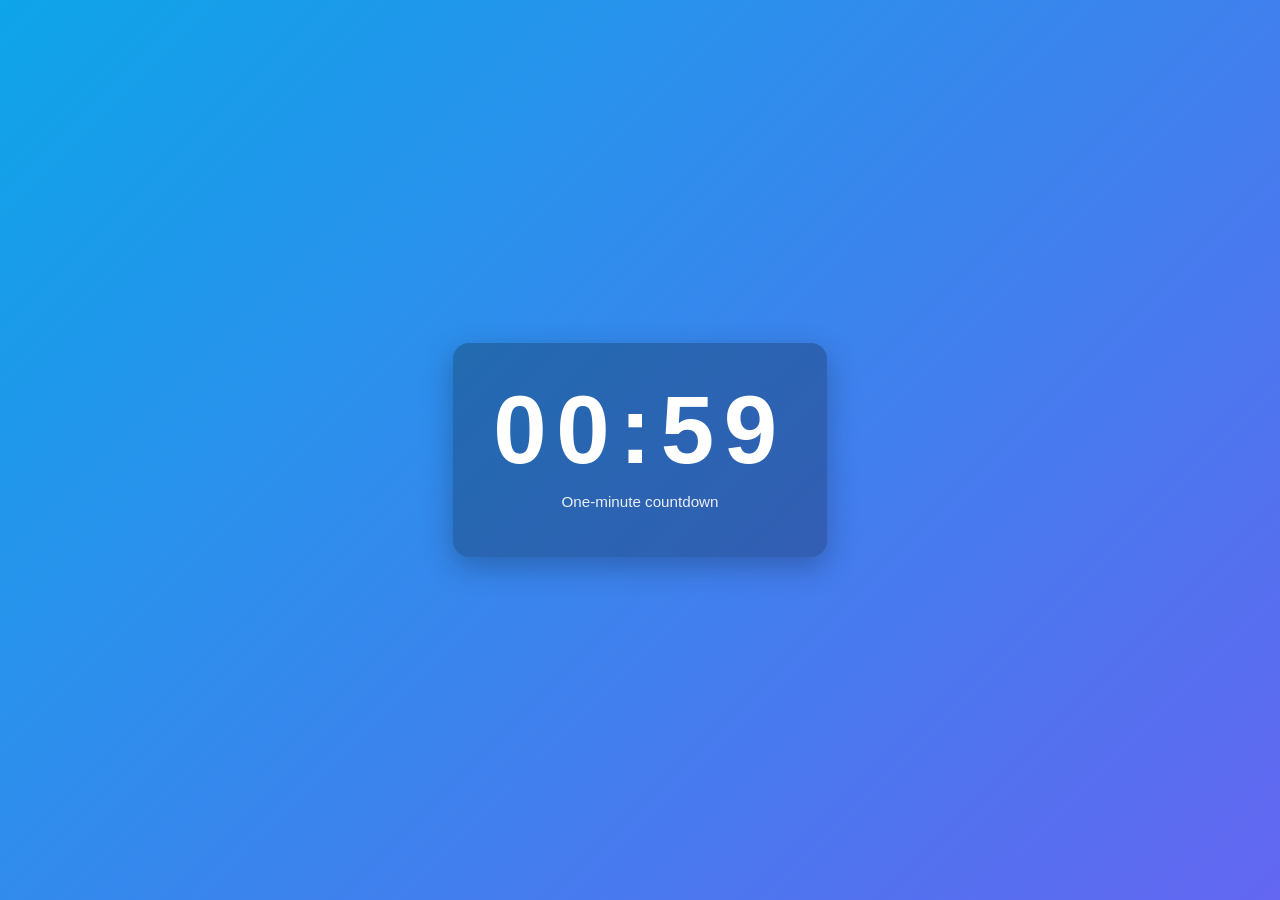
<file: index.html>
<!doctype html>
<html lang="en">
  <head>
    <meta charset="UTF-8" />
    <meta name="viewport" content="width=device-width, initial-scale=1.0" />
    <title>1-Minute Timer</title>
    <style>
      :root {
        color-scheme: light dark;
      }

      body {
        margin: 0;
        min-height: 100vh;
        display: grid;
        place-items: center;
        font-family: Arial, sans-serif;
        background: linear-gradient(135deg, #0ea5e9, #6366f1);
      }

      .timer {
        background: rgba(0, 0, 0, 0.25);
        padding: 2rem 2.5rem;
        border-radius: 16px;
        text-align: center;
        color: white;
        box-shadow: 0 10px 30px rgba(0, 0, 0, 0.25);
      }

      .time {
        font-size: clamp(3rem, 12vw, 6rem);
        font-weight: 700;
        letter-spacing: 0.1em;
        margin: 0;
      }

      .label {
        margin-top: 0.5rem;
        font-size: 0.95rem;
        opacity: 0.9;
      }
    </style>
  </head>
  <body>
    <main class="timer" aria-live="polite">
      <p class="time" id="timerDisplay">01:00</p>
      <p class="label">One-minute countdown</p>
    </main>

    <script>
      const display = document.getElementById('timerDisplay');
      let totalSeconds = 60;

      const formatTime = (seconds) => {
        const minutes = String(Math.floor(seconds / 60)).padStart(2, '0');
        const remainingSeconds = String(seconds % 60).padStart(2, '0');
        return `${minutes}:${remainingSeconds}`;
      };

      display.textContent = formatTime(totalSeconds);

      const intervalId = setInterval(() => {
        totalSeconds -= 1;
        display.textContent = formatTime(Math.max(totalSeconds, 0));

        if (totalSeconds <= 0) {
          clearInterval(intervalId);
          document.title = 'Time is up!';
        }
      }, 1000);
    </script>
  </body>
</html>
</file>
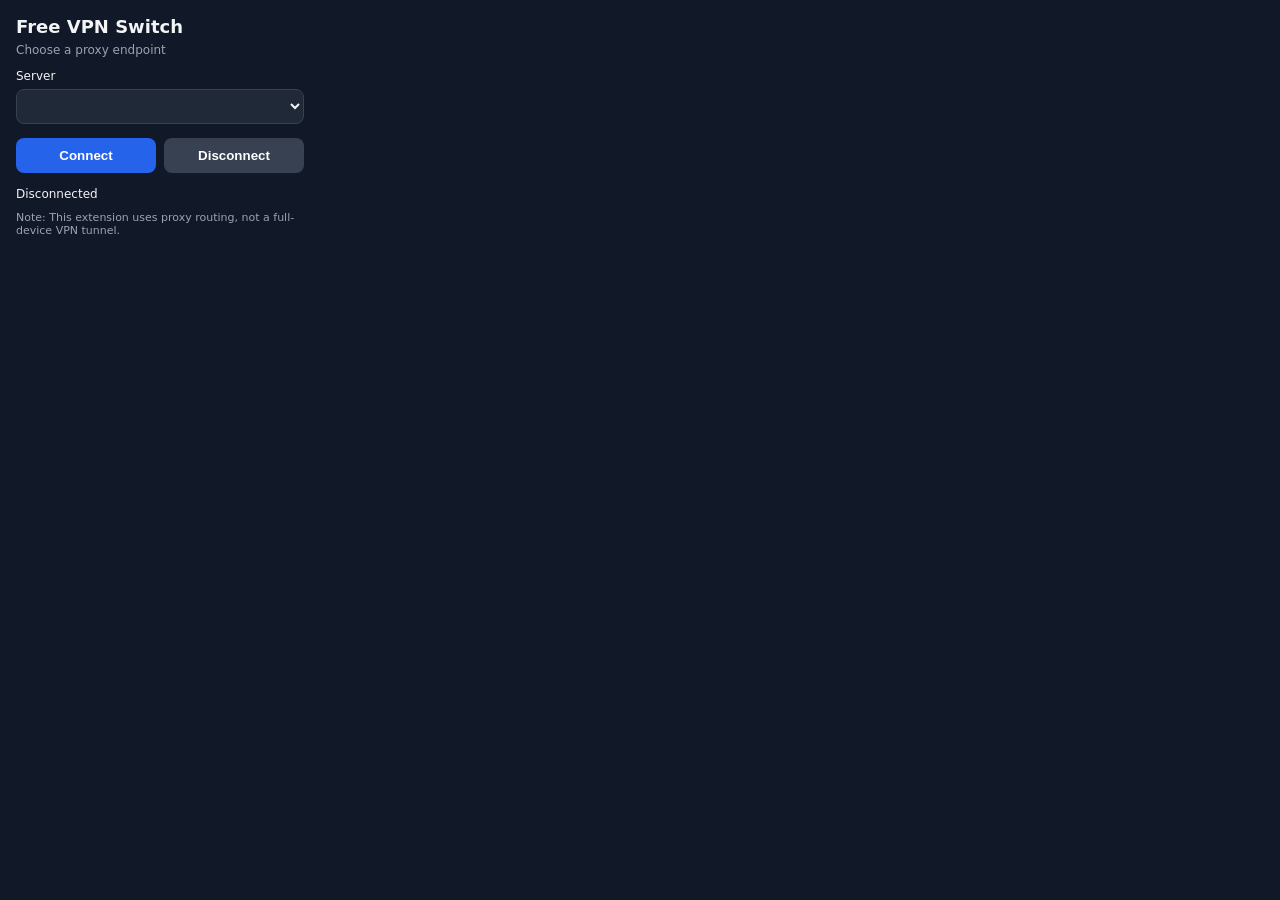
<file: popup.html>
<!doctype html>
<html lang="en">
  <head>
    <meta charset="utf-8" />
    <meta name="viewport" content="width=device-width, initial-scale=1" />
    <title>Free VPN Switch</title>
    <link rel="stylesheet" href="popup.css" />
  </head>
  <body>
    <main class="card">
      <h1>Free VPN Switch</h1>
      <p class="subtitle">Choose a proxy endpoint</p>

      <label for="server">Server</label>
      <select id="server"></select>

      <div class="buttons">
        <button id="connect">Connect</button>
        <button id="disconnect" class="secondary">Disconnect</button>
      </div>

      <p id="status" class="status">Disconnected</p>
      <p class="note">Note: This extension uses proxy routing, not a full-device VPN tunnel.</p>
    </main>

    <script src="popup.js"></script>
  </body>
</html>
</file>
<file: popup.css>
:root {
  color-scheme: dark;
  font-family: Inter, system-ui, -apple-system, Segoe UI, Roboto, sans-serif;
}

body {
  margin: 0;
  width: 320px;
  min-height: 280px;
  background: #111827;
  color: #f3f4f6;
}

.card {
  padding: 16px;
}

h1 {
  margin: 0 0 6px;
  font-size: 18px;
}

.subtitle {
  margin: 0 0 12px;
  color: #9ca3af;
  font-size: 12px;
}

label {
  display: block;
  margin-bottom: 6px;
  font-size: 12px;
}

select {
  width: 100%;
  padding: 8px;
  border-radius: 8px;
  border: 1px solid #374151;
  background: #1f2937;
  color: inherit;
}

.buttons {
  display: grid;
  grid-template-columns: 1fr 1fr;
  gap: 8px;
  margin-top: 14px;
}

button {
  border: none;
  border-radius: 8px;
  padding: 10px;
  font-weight: 600;
  cursor: pointer;
  background: #2563eb;
  color: white;
}

button.secondary {
  background: #374151;
}

.status {
  margin: 14px 0 0;
  font-size: 12px;
}

.note {
  margin-top: 10px;
  font-size: 11px;
  color: #9ca3af;
}
</file>
